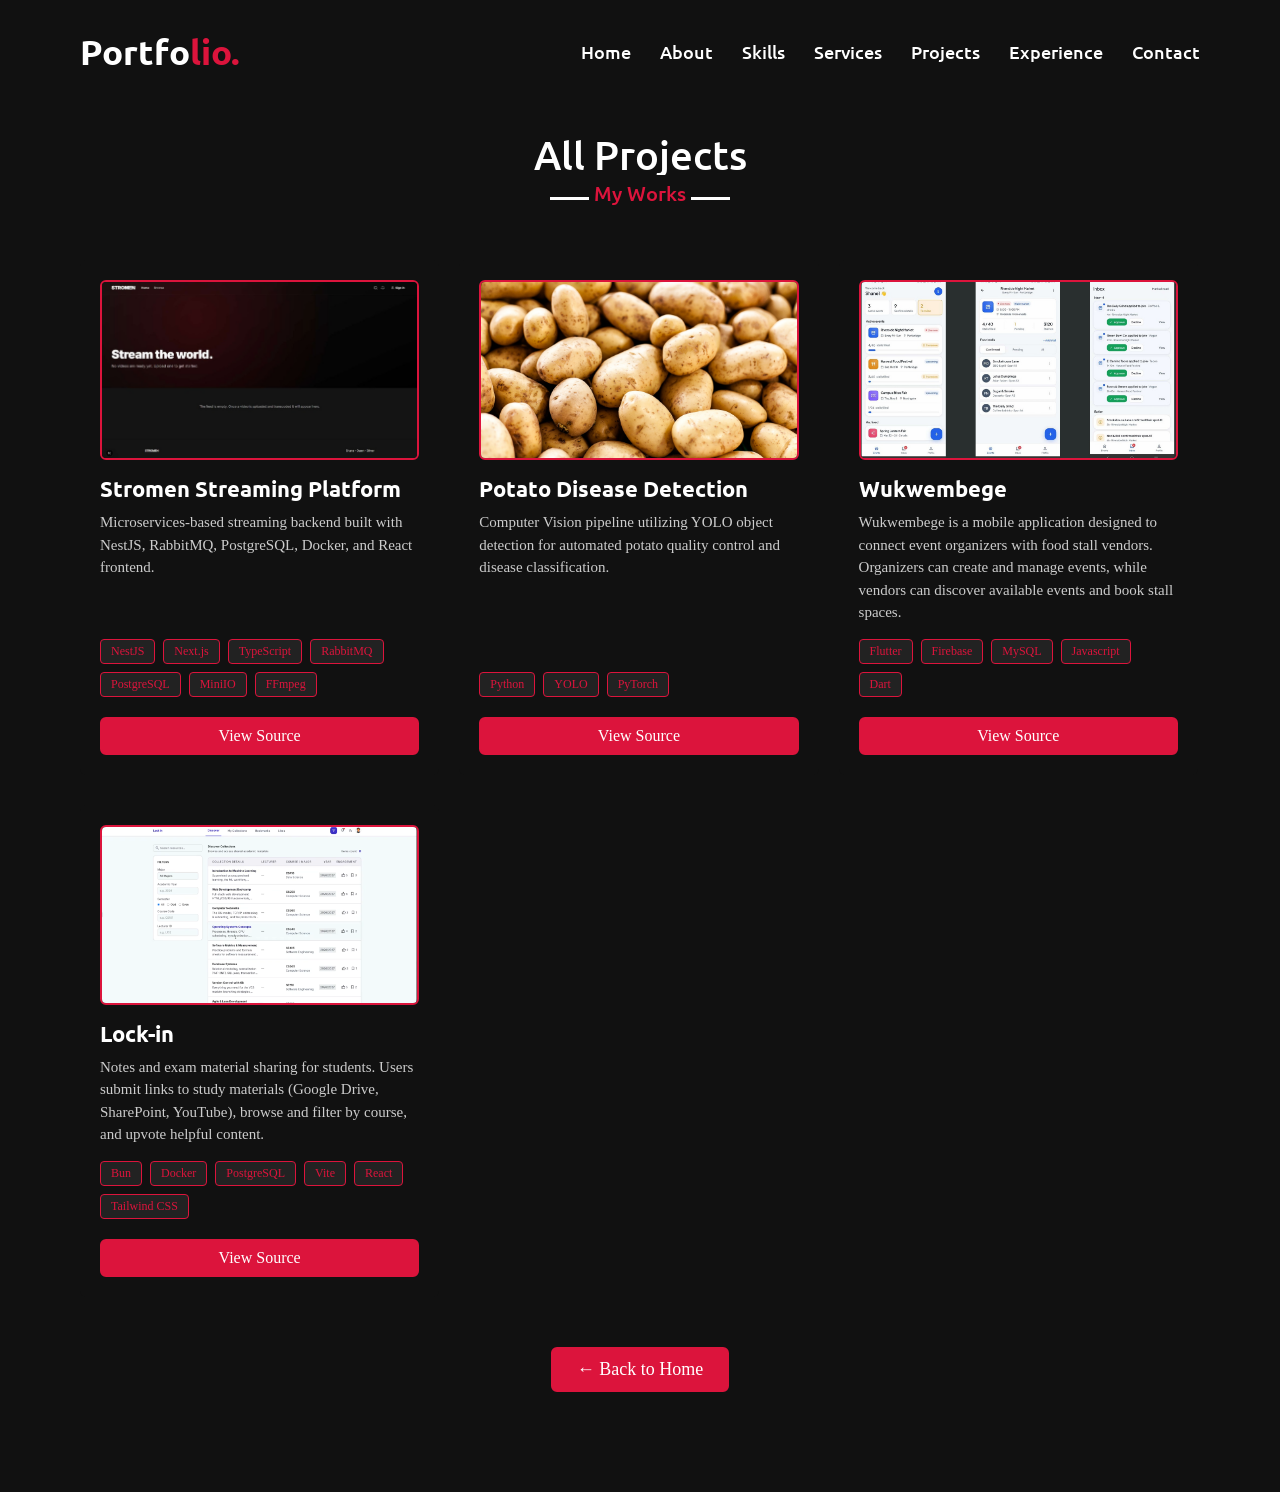
<file: projects.html>
<!DOCTYPE html>
<html lang="en">
<head>
    <meta charset="UTF-8">
    <meta name="viewport" content="width=device-width, initial-scale=1.0">
    <title>My Projects - Personal Portfolio</title>
    <link rel="stylesheet" href="style.css">
    <link rel="stylesheet" href="https://cdnjs.cloudflare.com/ajax/libs/font-awesome/6.4.0/css/all.min.css">
    <script src="https://code.jquery.com/jquery-3.6.0.min.js"></script>
</head>
<body>

    <!-- Navbar Start -->
    <nav class="navbar sticky">
        <div class="max-width">
            <div class="logo"><a href="index.html">Portfo<span>lio.</span></a></div>
            <ul class="menu">
                <li><a href="index.html#home">Home</a></li>
                <li><a href="index.html#about">About</a></li>
                <li><a href="index.html#skills">Skills</a></li>
                <li><a href="index.html#services">Services</a></li>
                <li><a href="projects.html" class="active">Projects</a></li>
                <li><a href="index.html#teams">Experience</a></li>
                <li><a href="index.html#contact">Contact</a></li>
            </ul>
            <div class="menu-btn">
                <i class="fas fa-bars"></i>
            </div>
        </div>
    </nav>

    <!-- Projects Page Section Start -->
    <section class="projects-page" id="projects-page">
        <div class="max-width">
            <h2 class="title">All Projects</h2>
            <div class="projects-content">

                <div class="card">
                    <div class="box">
                        <img src="/projects/stromen.png" alt="Project 1">
                        <div class="text">Stromen Streaming Platform</div>
                        <p>Microservices-based streaming backend built with NestJS, RabbitMQ, PostgreSQL, Docker, and React frontend.</p>
                        <div class="tech-stack">
                            <span>NestJS</span>
                            <span>Next.js</span>
                            <span>TypeScript</span>
                            <span>RabbitMQ</span>
                            <span>PostgreSQL</span>
                            <span>MiniIO</span>
                            <span>FFmpeg</span>
                        </div>
                        <a href="https://github.com/sanguine59/stromen" target="_blank" rel="noopener noreferrer">View Source</a>
                    </div>
                </div>

                <div class="card">
                    <div class="box">
                        <img src="/projects/potato.jpg" alt="Project 2">
                        <div class="text">Potato Disease Detection</div>
                        <p>Computer Vision pipeline utilizing YOLO object detection for automated potato quality control and disease classification.</p>
                        <div class="tech-stack">
                            <span>Python</span>
                            <span>YOLO</span>
                            <span>PyTorch</span>
                        </div>
                        <a href="https://github.com/sanguine59/AOLAI" target="_blank" rel="noopener noreferrer">View Source</a>
                    </div>
                </div>

                <div class="card">
                    <div class="box">
                        <img src="projects/wukwembege.png" alt="Project 3">
                        <div class="text">Wukwembege</div>
                        <p>Wukwembege is a mobile application designed to connect event organizers with food stall vendors. Organizers can create and manage events, while vendors can discover available events and book stall spaces.</p>
                        <div class="tech-stack">
                            <span>Flutter</span>
                            <span>Firebase</span>
                            <span>MySQL</span>
                            <span>Javascript</span>
                            <span>Dart</span>
                        </div>
                        <a href="https://github.com/sanguine59/wukwembege" target="_blank" rel="noopener noreferrer">View Source</a>
                    </div>
                </div>

                <div class="card">
                    <div class="box">
                        <img src="projects/lock-in.png" alt="Project 3">
                        <div class="text">Lock-in</div>
                        <p>Notes and exam material sharing for students. Users submit links to study materials (Google Drive, SharePoint, YouTube), browse and filter by course, and upvote helpful content.</p>
                        <div class="tech-stack">
                            <span>Bun</span>
                            <span>Docker</span>
                            <span>PostgreSQL</span>
                            <span>Vite</span>
                            <span>React</span>
                            <span>Tailwind CSS</span>
                        </div>
                        <a href="https://github.com/sunibshare/lock-in" target="_blank" rel="noopener noreferrer">View Source</a>
                    </div>
                </div>

            </div>
            
            <div class="back-home">
                <a href="index.html" class="btn">← Back to Home</a>
            </div>
        </div>
    </section>

    <script src="script.js"></script>
</body>
</html>
</file>
<file: style.css>
@import url('https://fonts.googleapis.com/css2?family=Poppins:wght@400;500;600;700&family=Ubuntu:wght@400;500;700&display=swap');

* {
	margin: 0;
	padding: 0;
	box-sizing: border-box;
	text-decoration: none;
}

.max-width {
	max-width: 1300px;
	padding: 0 80px;
	margin: auto;
}

/* Navbar Styling */
.navbar {
	position: fixed;
	width: 100%;
	z-index: 999;
	padding: 30px 0;
	font-family: 'Ubuntu', sans-serif;
	transition: all 0.3s ease;
}

.navbar.sticky {
	padding: 15px 0;
	background: crimson;
}

.navbar .max-width {
	display: flex;
	align-items: center;
	justify-content: space-between;
}

.navbar .logo a {
	font-size: 35px;
	font-weight: 600;
	color: #fff;
}

.navbar .logo a span {
	color: crimson;
	transition: all 0.3s ease;
}

.navbar.sticky .logo a span {
	color: #fff;
}

.navbar .menu li {
	list-style: none;
	display: inline-block;
}

.navbar .menu li a {
	color: #fff;
	font-size: 18px;
	font-weight: 500;
	margin-left: 25px;
	transition: color 0.3s ease;
}

.navbar .menu li a:hover {
	color: crimson;
}

.navbar.sticky .menu li a:hover {
	color: #fff;
}

/* Menu Btn Styling */
.menu-btn {
	color: #fff;
	font-size: 23px;
	cursor: pointer;
	display: none;
}

/* Home Styling Section */
.home {
	display: flex;
	background: url("images/banner.jpg") no-repeat center;
	height: 100vh;
	color: #fff;
	min-height: 500px;
	font-family: 'Ubuntu', sans-serif;
}

.home .max-width {
	margin: auto 0 auto 40px;
}

.home .home-content .text-1 {
	font-size: 27px;
}

.home .home-content .text-2 {
	font-size: 75px;
	font-weight: 600;
	margin: -3px;
}

.home .home-content .text-3 {
	font-size: 40px;
	margin: 5px 0;
}

.home .home-content .text-3 span {
	color: crimson;
	font-weight: 500;
}

.home .home-content a {
	display: inline-block;
	background: crimson;
	color: #fff;
	font-size: 25px;
	padding: 12px 36px;
	margin-top: 20px;
	border-radius: 6px;
	border: 2px solid crimson;
	transition: all 0.3s ease;
}

.home .home-content a:hover {
	color: crimson;
	background: none;
}

/* All Similar Content Styling Code */
section {
	padding: 100px 0;
}

.about, .services, .skills, .teams {
	font-family: 'Poppins', sans-serif;
}

.teams, 
.teams .carousel .card, 
.teams .carousel .card p {
	font-family: 'Poppins', sans-serif;
}

/* Force card titles/names to use Ubuntu font matching logo and titles */
.teams .carousel .card .text {
	font-family: 'Ubuntu', sans-serif;
}

.about .about-content,
.services .serv-content,
.skills .skills-content {
	display: flex;
	flex-wrap: wrap;
	align-items: center;
	justify-content: space-between;
}

section .title {
	position: relative;
	text-align: center;
	font-size: 40px;
	font-weight: 500;
	margin-bottom: 60px;
	padding-bottom: 20px;
	font-family: 'Ubuntu', sans-serif;
}

section .title::before {
	content: "";
	position: absolute;
	bottom: 0px;
	left: 50%;
	width: 180px;
	height: 3px;
	background: #111;
	transform: translateX(-50%);
} 

section .title::after {
	position: absolute;
	bottom: -12px;
	left: 50%;
	font-size: 20px;
	color: crimson;
	padding: 5px;
	background: #fff;
	transform: translateX(-50%);
}

/* About Section Styling */
.about .title::after {
	content: "who i am";
}

.about .about-content .left {
	width: 45%;
}

.about .about-content .left img {
	height: 400px;
	width: 400px;
	object-fit: cover;
	border-radius: 6px;
}

.about .about-content .right {
	width: 55%;
}

.about .about-content .right .text {
	font-size: 25px;
	font-weight: 600;
	margin-bottom: 10px;
}

.about .about-content .right .text span {
	color: crimson;
}

.about .about-content .right p {
	text-align: justify;
}

.about .about-content .right a {
	display: inline-block;
	background: crimson;
	color: #fff;
	font-size: 20px;
	font-weight: 500;
	padding: 10px 30px;
	margin-top: 20px;
	border-radius: 6px;
	border: 2px solid crimson;
	transition: all 0.3s ease;
}

.about .about-content .right a:hover {
	color: crimson;
	background: none;
}

/* Skills Section Styling */
.skills {
	color: #fff;
	background: #111;
}

.skills .title::before {
	background: #fff;
}

.skills .title::after {
	background: #111;
	content: "What I Know";
}

.skills .skills-content .column {
	width: calc(50% - 30px);
}

.skills .skills-content .left .text {
	font-size: 25px;
	font-weight: 600;
	margin-bottom: 10px;
}

.skills .skills-content .left p {
	text-align: justify;
}

.skills .skills-content .left a {
	display: inline-block;
	background: crimson;
	color: #fff;
	font-size: 18px;
	font-weight: 500;
	padding: 8px 16px;
	margin-top: 20px;
	border-radius: 6px;
	border: 2px solid crimson;
	transition: all 0.3s ease;
}

.skills .skills-content .left a:hover {
	color: crimson;
	background: none;
}

.skills .skills-content .right .text {
    font-size: 25px;
    font-weight: 600;
    margin-bottom: 15px;
}

/* Container to lay two lists side-by-side */
.skills .skills-content .right .lists-container {
    display: flex;
    justify-content: space-between;
    gap: 30px;
}

.skills .skills-content .right .skills-list {
    list-style: none;
    padding: 0;
    flex: 1; /* Ensures both lists take up equal width */
}

.skills .skills-content .right .skills-list li {
    font-size: 18px;
    font-weight: 500;
    margin-bottom: 12px;
    display: flex;
    align-items: center;
    gap: 12px;
    color: #fff;
}

.skills .skills-content .right .skills-list li i {
    color: crimson;
    font-size: 16px;
}

/* Stack lists vertically on mobile screens */
@media (max-width: 500px) {
    .skills .skills-content .right .lists-container {
        flex-direction: column;
        gap: 0;
    }
}

/* Section Services Styling*/
.services {
	color: #111;
	background: #fff;
}

.services .title::before {
	background: #111;
}

.services .title::after {
	background: #fff;
	content: "What I Provide";
}

.services .serv-content .card {
	width: calc(30% - 20px);
	background: #222;
	color: #fff;
	text-align: center;
	border-radius: 6px;
	padding: 20px 25px;
	cursor: pointer;
	transition: all 0.3s ease;
}

.services .serv-content .card:hover {
	background: crimson;
}

.services .serv-content .card .box {
	transition: all 0.3s ease;
}

.services .serv-content .card:hover .box {
	transform: scale(1.05);
}

.services .serv-content .card i {
	font-size: 50px;
	color: crimson;
	transition: color 0.3s ease;
}

.services .serv-content .card:hover i {
	color: #fff;
}

.services .serv-content .card .text {
	font-size: 25px;
	font-weight: 500;
	margin: 10px 0.7px 0;
}

/* Teams Section Styling */
.teams {
	color: #fff;
	background: #111;
}

.teams .title::before {
	background: #fff;
}

.teams .title::after {
	background: #111;
	content: "Binusian Gaming";
}

.teams .carousel .card {
	background: #222;
	border-radius: 6px;
	padding: 25px 35px;
	text-align: center;
}

.teams .carousel .card .box {
	display: flex;
	flex-direction: column;
	align-items: center;
	justify-content: center;
}

.teams .carousel .card .text {
	font-size: 25px;
	font-weight: 500;
	margin: 10px 0 7px 0;
}

.teams .carousel .card .sub-text {
    font-size: 16px;
    font-weight: 500;
    color: crimson;
    margin-bottom: 12px;
}

.teams .carousel .card img {
	height: 220px;         
	width: 100%;             
	max-width: 280px;      
	object-fit: cover;      
	border-radius: 8px;       
	border: 3px solid crimson;
	transition: all 0.3s ease;
}

.teams .carousel .card:hover img {
	border-color: #fff;
	transform: scale(1.02);  
}

.owl-dots {
	text-align: center;
	margin-top: 20px;
}

.owl-dot {
	height: 13px;
	width: 13px;
	margin: 0px;
}

/* Contact Section Styling */
.contact {
	color: #111;
	background: #fff;
	font-family: 'Poppins', sans-serif;
}

.contact .title::before {
	background: #111;
}

.contact .title::after {
	background: #fff;
	content: "Get in Touch";
}

.contact .contact-content {
	display: flex;
	flex-wrap: wrap;
	align-items: center;
	justify-content: space-between;
}

.contact .contact-content .column {
	width: calc(50% - 30px);
}

.contact .contact-content .text {
	font-size: 20px;
	font-weight: 600;
	margin-bottom: 15px;
}

.contact .contact-content .left p {
	text-align: justify;
}

.contact .contact-content .left .icons {
	margin: 10px 0;
}

.contact .contact-content .row {
	display: flex;
	height: 65px;
	align-items: center;
}

.contact .contact-content .row i {
	font-size: 25px;
	color: crimson;
}

.contact .contact-content .row .info {
	margin-left: 30px;
}

.contact .contact-content .row .head {
	font-weight: 500;
}

.contact .contact-content .row .sub-title {
	color: #666;
}

/* Social Media Placeholder Buttons */
.contact .social-links {
	display: flex;
	flex-direction: column;
	gap: 15px;
}

.contact .social-btn {
	display: flex;
	align-items: center;
	justify-content: center;
	gap: 12px;
	width: 100%;
	padding: 12px 20px;
	font-size: 18px;
	font-weight: 500;
	color: #fff;
	background: crimson;
	border: 2px solid crimson;
	border-radius: 6px;
	transition: all 0.3s ease;
}

.contact .social-btn:hover {
	color: crimson;
	background: transparent;
}

.contact .social-btn i {
	font-size: 22px;
}

.projects-page {
    padding-top: 130px;
    background: #111;
    color: #fff;
    min-height: 100vh;
}

.projects-page .title::before {
    background: #fff;
}

.projects-page .title::after {
    background: #111;
    content: "My Works";
}

.projects-page .projects-content {
    display: flex;
    flex-wrap: wrap;
    align-items: stretch;
    justify-content: flex-start;
    gap: 30px 20px;
}

.projects-page .projects-content .card {
    width: calc(33.33% - 14px);
    background: #111;
    color: #fff;
    border-radius: 6px;
    padding: 20px;
    transition: all 0.3s ease;
}

.projects-page .projects-content .card:hover {
    transform: translateY(-5px);
}

.projects-page .projects-content .card .box {
    display: flex;
    flex-direction: column;
    height: 100%;
}

.projects-page .projects-content .card img {
    width: 100%;
    height: 180px;
    object-fit: cover;
    border-radius: 6px;
    border: 2px solid crimson;
    margin-bottom: 15px;
}

.projects-page .projects-content .card .text {
    font-size: 22px;
    font-weight: 600;
    margin-bottom: 8px;
    font-family: 'Ubuntu', sans-serif;
}

.projects-page .projects-content .card p {
    font-size: 15px;
    line-height: 1.5;
    color: #ccc;
    margin-bottom: 15px;
    flex-grow: 1;
}

.projects-page .projects-content .card .tech-stack {
    display: flex;
    flex-wrap: wrap;
    gap: 8px;
    margin-bottom: 20px;
}

.projects-page .projects-content .card .tech-stack span {
    background: #222;
    color: crimson;
    font-size: 12px;
    font-weight: 500;
    padding: 4px 10px;
    border-radius: 4px;
    border: 1px solid crimson;
}

.projects-page .projects-content .card a {
    display: inline-block;
    text-align: center;
    background: crimson;
    color: #fff;
    font-size: 16px;
    font-weight: 500;
    padding: 8px 16px;
    border-radius: 6px;
    border: 2px solid crimson;
    transition: all 0.3s ease;
}

.projects-page .projects-content .card a:hover {
    color: crimson;
    background: transparent;
}

/* Back Home Button */
.projects-page .back-home {
    text-align: center;
    margin-top: 50px;
}

.projects-page .back-home .btn {
    display: inline-block;
    background: crimson;
    color: #fff;
    font-size: 18px;
    font-weight: 500;
    padding: 10px 24px;
    border-radius: 6px;
    border: 2px solid crimson;
    transition: all 0.3s ease;
}

.projects-page .back-home .btn:hover {
    color: crimson;
    background: transparent;
}

/* Responsive adjustments for mobile */
@media (max-width: 947px) {
	.contact .contact-content .column {
		width: 100%;
		margin-bottom: 30px;
	}
}

/* Responsive Media Query Start */
@media (max-width: 1300px) {
	.home .max-width {
		margin-left: 0px;
	}
}

@media (max-width: 1104px) {
	.about .about-content .left img {
		height: 350px;
		width: 350px;
	}
}

@media (max-width: 991px) {
	.max-width {
		padding: 0 50px;
	}
}

@media (max-width: 947px) {
	.menu-btn {
		display: block;
		z-index: 999;
	}

	.menu-btn i.active:before {
		content: "\f00d";
	}

	.navbar .menu {
		position: fixed;
		height: 100vh;
		width: 100%;
		left: -100%;
		top: 0;
		background: #111;
		text-align: center;
		padding-top: 80px;
		transition: all 0.3s ease;
	}

	.navbar .menu.active {
		left: 0;
	}

	.navbar .menu li {
		display: block;
	}

	.navbar .menu li a {
		display: inline-block;
		margin: 20px 0;
		font-size: 25px;
	}

	.home .home-content .text-2 {
		font-size: 35px;
	}

	.home .home-content .text-3 {
		font-size: 35px;
	}

	.home .home-content a {
		font-size: 23px;
		padding: 10px 30px;
	}

	.max-width {
		max-width: 800px;
	}

	.about .about-content .left {
		display: flex;
		justify-content: center;
		margin: 0 auto 60px;
	}

	.about .about-content .right {
		flex: 100%;
	}
}

@media (max-width: 690px) {
	.max-width {
		padding: 0 23px;
	}

	.home .home-content .text-2 {
		font-size: 60px;
	}

	.home .home-content .text-3 {
		font-size: 32px;
	}

	.home .home-content a {
		font-size: 20px;
	}
}
</file>
